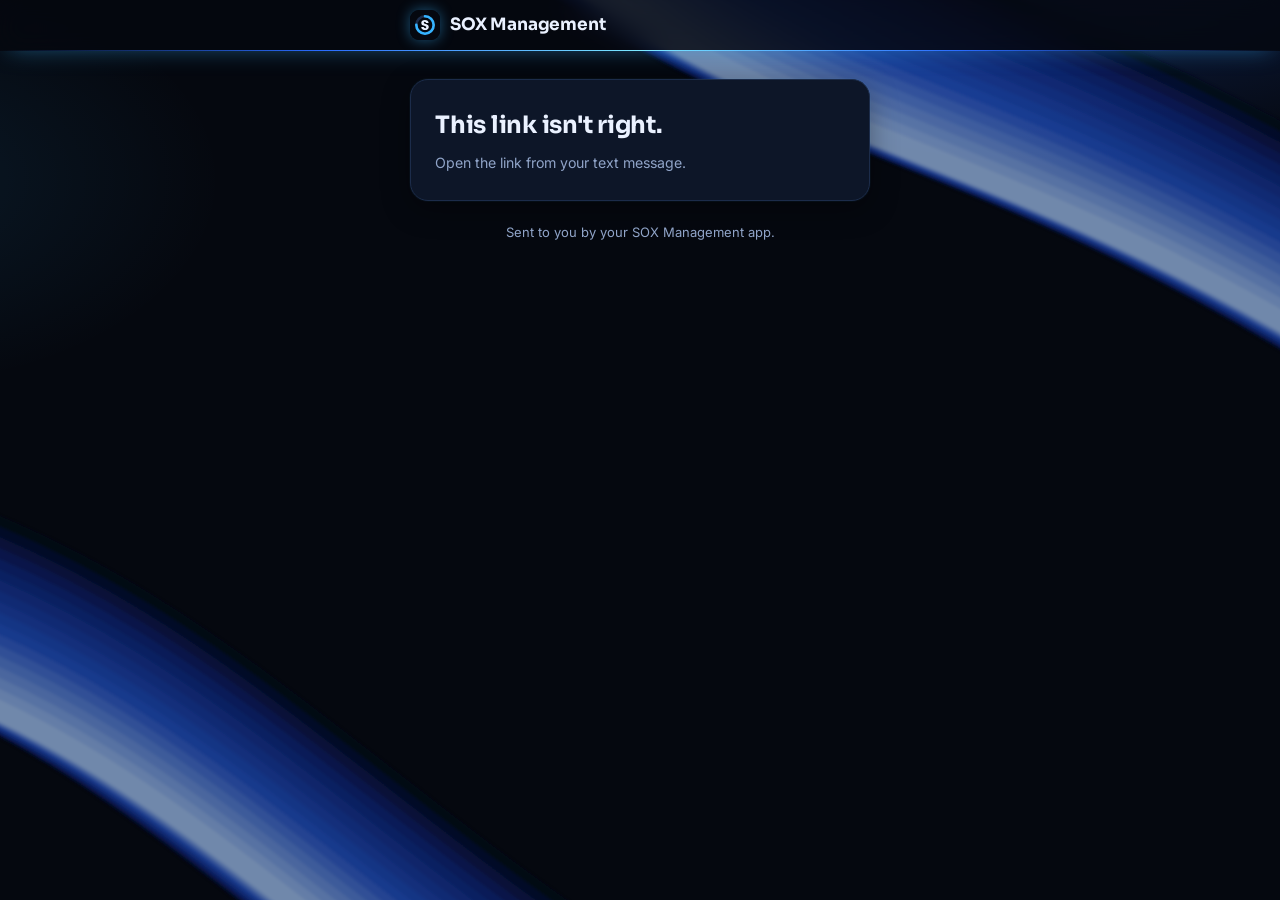
<file: check.html>
<!doctype html>
<html lang="en"><head>
<meta charset="utf-8"><meta name="viewport" content="width=device-width, initial-scale=1, viewport-fit=cover">
<meta name="robots" content="noindex">
<meta name="theme-color" content="#05080F">
<title>Has this customer paid?</title>
<link rel="icon" href="/sox-icon.svg" type="image/svg+xml">
<link rel="stylesheet" href="https://fonts.googleapis.com/css2?family=Sora:wght@600;700&family=Inter:wght@400;500;600;700&family=IBM+Plex+Mono:wght@500;600&display=swap">
<style>
:root{--bg:#05080F;--card:#0D1628;--fg:#EAF1FF;--mut:#90A4C8;--line:#1C2C4A;--blue:#35B4FF;--blue-ink:#02101F;--ok:#3DDC97;--ok-bg:rgba(61,220,151,.13);--warn:#FF6B78;--amber:#FFB454;color-scheme:dark}
*{box-sizing:border-box}
html{background:var(--bg);-webkit-text-size-adjust:100%}
body{margin:0;min-height:100vh;color:var(--fg);font:17px/1.5 Inter,system-ui,-apple-system,"Segoe UI",Roboto,sans-serif;
  background:url(/rb-tr.svg) 100% 0/150% auto no-repeat fixed,url(/rb-bl.svg) 0 100%/150% auto no-repeat fixed,radial-gradient(700px 360px at 85% -80px,rgba(42,107,255,.28),transparent 70%),radial-gradient(500px 300px at -10% 20%,rgba(53,180,255,.10),transparent 70%),var(--bg);
  padding-left:max(16px,env(safe-area-inset-left));padding-right:max(16px,env(safe-area-inset-right));padding-bottom:calc(32px + env(safe-area-inset-bottom))}
.top{position:sticky;top:0;z-index:5;margin:0 calc(-1*max(16px,env(safe-area-inset-left))) 0 calc(-1*max(16px,env(safe-area-inset-right)));padding:calc(10px + env(safe-area-inset-top)) max(16px,env(safe-area-inset-right)) 10px max(16px,env(safe-area-inset-left));
  background:rgba(5,8,15,.82);backdrop-filter:blur(12px);-webkit-backdrop-filter:blur(12px);border-bottom:1px solid transparent;border-image:linear-gradient(90deg,transparent,#2A6BFF,#7BE9FF,#2A6BFF,transparent) 1;box-shadow:0 6px 24px -10px rgba(53,180,255,.5)}
.top .in{max-width:460px;margin:0 auto;display:flex;align-items:center;gap:10px}
.top img{width:30px;height:30px;border-radius:9px;box-shadow:0 0 14px rgba(53,180,255,.45)}
.top b{font-family:Sora,Inter,system-ui,sans-serif;letter-spacing:-.01em}
main{max-width:460px;margin:28px auto 0}
.card{background:var(--card);border:1px solid var(--line);border-radius:18px;padding:24px;box-shadow:0 0 0 1px rgba(53,180,255,.04),0 8px 28px rgba(0,0,0,.35)}
h1{font-family:Sora,Inter,system-ui,sans-serif;font-size:24px;letter-spacing:-.01em;line-height:1.25;margin:6px 0 10px}
small,.mut{color:var(--mut)}
.biz{display:inline-block;font:600 12px/1 "IBM Plex Mono",ui-monospace,monospace;letter-spacing:.06em;text-transform:uppercase;color:#7BE9FF;background:rgba(53,180,255,.1);border:1px solid rgba(53,180,255,.3);padding:6px 10px;border-radius:99px}
.amt{font:600 40px/1.1 "IBM Plex Mono",ui-monospace,Menlo,Consolas,monospace;font-variant-numeric:tabular-nums;margin:10px 0 4px;text-shadow:0 0 22px rgba(53,180,255,.35)}
.meta{color:var(--mut);font-size:15px}
.btns{margin-top:20px}
button{display:block;width:100%;font:inherit;font-weight:700;padding:16px;border-radius:12px;border:2px solid var(--blue);cursor:pointer;margin-top:12px;min-height:52px;transition:box-shadow .2s,opacity .2s}
.yes{background:var(--blue);color:var(--blue-ink);box-shadow:0 0 22px rgba(53,180,255,.22)}
.yes:hover{box-shadow:0 0 28px rgba(53,180,255,.4)}
.no{background:transparent;color:var(--blue)}
button:disabled{opacity:.5;cursor:default}
.msg{margin-top:16px;font-weight:600;display:flex;gap:10px;align-items:flex-start;padding:12px 14px;border-radius:12px}
.msg.ok{color:var(--ok);background:var(--ok-bg)}.msg.err{color:var(--amber);background:rgba(255,180,84,.13)}
.msg svg{flex:none;width:22px;height:22px;margin-top:1px}
.foot{text-align:center;color:var(--mut);font-size:13px;margin:22px 0 0}
</style></head><body>
<div class="top"><div class="in"><img src="/sox-icon.svg" alt=""><b>SOX Management</b></div></div>
<main><div class="card" id="c"><small>Loading…</small></div><p class="foot">Sent to you by your SOX Management app.</p></main>
<script>
var API = "https://rqqnwvletctvjsosfhgw.supabase.co/functions/v1/safety-reply";
// The code is the last part of /c/<code> (short links), or ?t= (older long links)
var pm = location.pathname.match(/\/c\/([0-9a-fA-F]{10})\/?$/);
var t = pm ? pm[1] : new URLSearchParams(location.search).get("t"), c = document.getElementById("c");
function esc(s){return String(s==null?"":s).replace(/[&<>"']/g,function(m){return {"&":"&amp;","<":"&lt;",">":"&gt;",'"':"&quot;","'":"&#39;"}[m]})}
function money(n){return "$"+Number(n||0).toLocaleString("en-AU",{maximumFractionDigits:2})}
var TICK='<svg viewBox="0 0 24 24" fill="none" stroke="currentColor" stroke-width="2.4" stroke-linecap="round" stroke-linejoin="round"><circle cx="12" cy="12" r="10"/><path d="M7.5 12.5l3 3 6-6.5"/></svg>';
var WARN='<svg viewBox="0 0 24 24" fill="none" stroke="currentColor" stroke-width="2.4" stroke-linecap="round" stroke-linejoin="round"><circle cx="12" cy="12" r="10"/><path d="M12 7.5v5.5M12 16.5v.1"/></svg>';
function done(text,cls){c.innerHTML='<h1>Thanks, all done.</h1><div class="msg '+cls+'">'+(cls==="ok"?TICK:WARN)+'<span>'+esc(text)+'</span></div>'}
function send(a){
  var bs=c.querySelectorAll("button");bs.forEach(function(b){b.disabled=true});
  fetch(API,{method:"POST",headers:{"Content-Type":"application/json"},body:JSON.stringify({t:t,a:a})})
   .then(function(r){return r.json()}).then(function(j){
     if(j.error) return done("Something went wrong. Please try the link again.","err");
     var s=j.already||j.status;
     done(s==="paid"?"Marked as paid. We won't chase them.":"Got it. The reminder will go out as planned.","ok");
   }).catch(function(){done("Couldn't connect. Please try again.","err")});
}
if(!t){c.innerHTML='<h1>This link isn\'t right.</h1><small>Open the link from your text message.</small>'}
else fetch(API+"?t="+encodeURIComponent(t)).then(function(r){return r.json()}).then(function(j){
  if(j.error) return c.innerHTML='<h1>Link not found.</h1><small>It may be old. Check your latest text.</small>';
  if(j.status!=="pending") return done(j.status==="paid"?"Already marked as paid.":"Already answered. The reminder is going ahead.","ok");
  c.innerHTML='<span class="biz">'+esc(j.business)+'</span><h1>Has '+esc(j.customer||"this customer")+' paid?</h1>'
   +'<div class="amt">'+money(j.amount)+'</div><div class="meta">Invoice '+esc(j.number||"")+(j.due?' · due '+esc(j.due):'')+'</div>'
   +'<div class="btns"><button class="yes" id="y">Yes, they\'ve paid</button><button class="no" id="n">No, send the reminder</button></div>';
  document.getElementById("y").onclick=function(){send("paid")};document.getElementById("n").onclick=function(){send("go_ahead")};
}).catch(function(){c.innerHTML='<h1>Couldn\'t load.</h1><small>Check your internet and try again.</small>'});
</script></body></html>
</file>
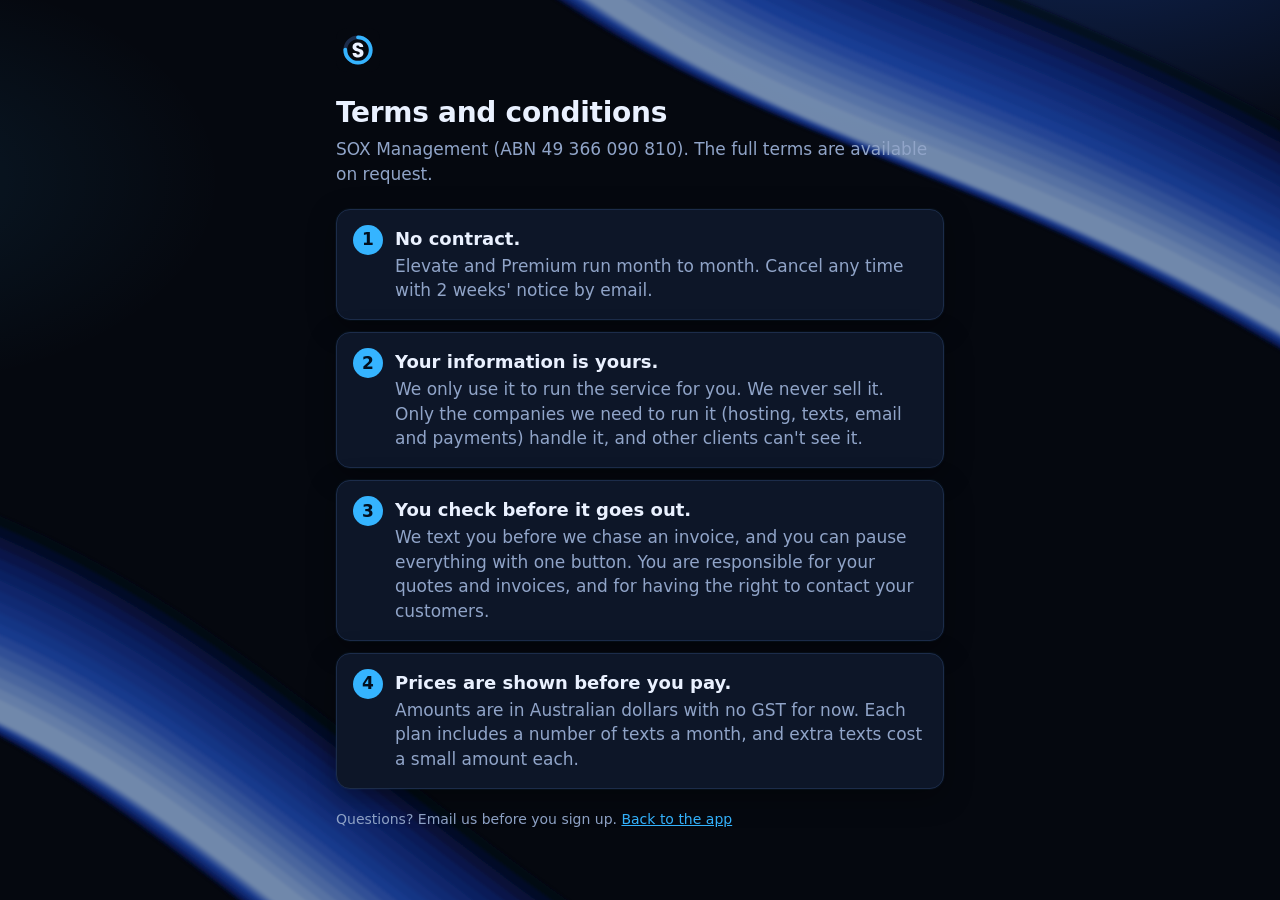
<file: terms.html>
<!doctype html>
<html lang="en-AU"><head><meta charset="utf-8"><meta name="viewport" content="width=device-width,initial-scale=1,viewport-fit=cover">
<title>Terms and Conditions | SOX Management</title><link rel="icon" href="sox-icon.svg"><link rel="stylesheet" href="app.css">
<style>.tp{max-width:640px;margin:0 auto;padding:max(28px,env(safe-area-inset-top)) max(16px,env(safe-area-inset-left)) 48px max(16px,env(safe-area-inset-right))}
.tp img{width:44px;height:44px;border-radius:11px}.tp h1{font-size:28px;margin:14px 0 4px}.tp .lead{color:var(--mut);margin:0 0 22px}
.tp ol{list-style:none;counter-reset:t;padding:0;margin:0;display:grid;gap:12px}
.tp li{counter-increment:t;background:var(--card);border:1px solid var(--line);border-radius:14px;padding:16px 16px 16px 58px;position:relative;box-shadow:var(--shadow)}
.tp li::before{content:counter(t);position:absolute;left:16px;top:15px;width:30px;height:30px;border-radius:50%;background:var(--blue);color:var(--blue-ink);display:grid;place-items:center;font-weight:700}
.tp li b{display:block;font-size:18px;margin-bottom:2px}.tp li span{color:var(--mut)}
.tp .foot{color:var(--mut);font-size:14px;margin-top:20px}.tp a{color:var(--blue)}</style></head>
<body><main class="tp">
<img src="sox-icon.svg" alt="SOX Management">
<h1>Terms and conditions</h1>
<p class="lead">SOX Management (ABN 49 366 090 810). The full terms are available on request.</p>
<ol>
<li><b>No contract.</b><span>Elevate and Premium run month to month. Cancel any time with 2 weeks' notice by email.</span></li>
<li><b>Your information is yours.</b><span>We only use it to run the service for you. We never sell it. Only the companies we need to run it (hosting, texts, email and payments) handle it, and other clients can't see it.</span></li>
<li><b>You check before it goes out.</b><span>We text you before we chase an invoice, and you can pause everything with one button. You are responsible for your quotes and invoices, and for having the right to contact your customers.</span></li>
<li><b>Prices are shown before you pay.</b><span>Amounts are in Australian dollars with no GST for now. Each plan includes a number of texts a month, and extra texts cost a small amount each.</span></li>
</ol>
<p class="foot">Questions? Email us before you sign up. <a href="./">Back to the app</a></p>
</main></body></html>
</file>
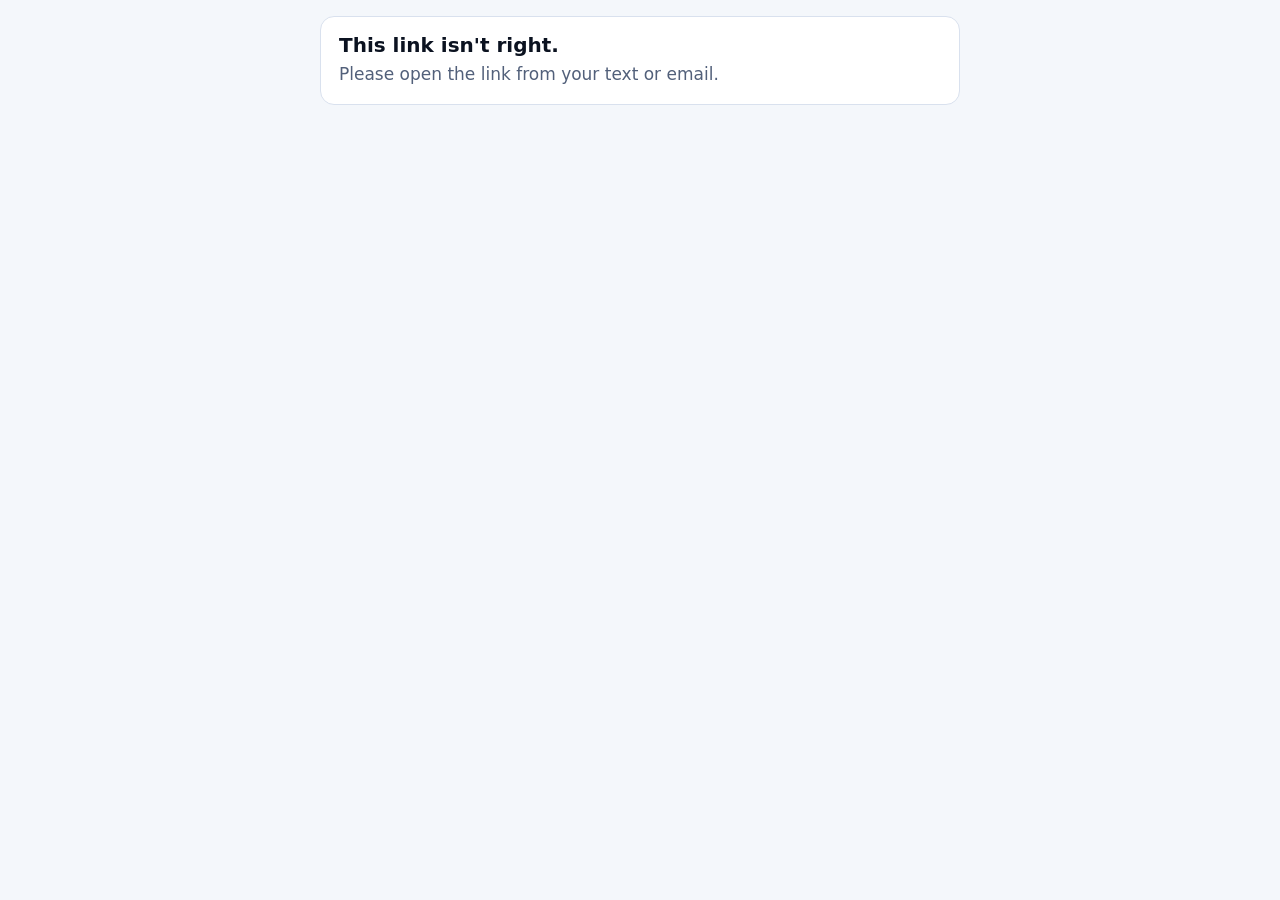
<file: view.html>
<!doctype html>
<html lang="en"><head>
<meta charset="utf-8"><meta name="viewport" content="width=device-width, initial-scale=1">
<meta name="robots" content="noindex">
<title>Your quote or invoice</title>
<style>
:root{--bg:#f4f7fb;--card:#fff;--fg:#0b1220;--mut:#52607a;--blue:#1d5df0;--line:#d9e1ee;--ok:#0f7a4a;--warn:#b45309}
@media (prefers-color-scheme:dark){:root{--bg:#0b1220;--card:#121a2b;--fg:#eef3fb;--mut:#9aa9c4;--blue:#5b8cff;--line:#243049;--ok:#4ade80;--warn:#fbbf24}}
*{box-sizing:border-box}
body{margin:0;background:var(--bg);color:var(--fg);font:17px/1.5 system-ui,-apple-system,Segoe UI,Roboto,sans-serif;padding:16px}
main{max-width:640px;margin:0 auto}
.note{background:var(--card);border:1px solid var(--line);border-radius:14px;padding:16px 18px;margin:0 0 12px}
.note h1{font-size:20px;margin:0 0 4px;line-height:1.25}.note p{margin:0;color:var(--mut)}
.note.okc{border-color:var(--ok)}.note.okc h1{color:var(--ok)}.note.warn{border-color:var(--warn)}.note.warn h1{color:var(--warn)}
.paper{position:relative;background:#fff;color:#111;border-radius:10px;padding:20px 18px;border:1px solid #d5dbe6;font-size:15px;overflow:hidden}
.paper .ph{display:flex;justify-content:space-between;gap:14px;flex-wrap:wrap}.paper .pb{font-weight:800;font-size:18px}.paper .pm{color:#555;font-size:13px}.paper .pt{font-weight:800;font-size:20px;letter-spacing:.06em;text-align:right}
.paper .pgrid{display:grid;grid-template-columns:1fr 1fr;gap:14px;margin:18px 0}.paper .pl{font-size:11px;letter-spacing:.14em;color:#777;font-weight:700}
.paper .ptab{width:100%;border-collapse:collapse}.paper .ptab th{text-align:left;font-size:11px;letter-spacing:.12em;color:#777;border-bottom:2px solid #111;padding:6px 0}.paper .ptab td{padding:10px 0;border-bottom:1px solid #e2e6ee;overflow-wrap:anywhere}.paper .r{text-align:right!important;white-space:nowrap;padding-left:10px}
.paper .ptot{margin-top:12px;margin-left:auto;max-width:260px}.paper .ptot div{display:flex;justify-content:space-between;gap:12px;padding:3px 0}.paper .tt{font-weight:800;font-size:18px;border-top:2px solid #111;margin-top:4px;padding-top:6px!important}
.paper .ppay{margin-top:18px;padding-top:12px;border-top:1px dashed #bbb;font-size:14px}
.paper .pjob{margin:4px 0 14px}
.plogo{max-height:56px;max-width:180px;width:auto;display:block;margin-bottom:8px;object-fit:contain}
.stamp{position:absolute;right:14px;top:60px;transform:rotate(-12deg);border:3px solid #0f7a4a;color:#0f7a4a;font-weight:800;letter-spacing:.2em;padding:2px 10px;border-radius:6px;opacity:.55;font-size:18px}
.act{margin-top:14px}
button{display:block;width:100%;font:inherit;font-weight:700;padding:16px;border-radius:12px;border:2px solid var(--blue);background:var(--blue);color:#fff;cursor:pointer}
button:disabled{opacity:.5}
.small{color:var(--mut);font-size:14px;margin-top:10px}
.foot{color:var(--mut);font-size:13px;text-align:center;margin:18px 0 6px}
button.ghost{background:transparent;color:var(--blue);margin-top:10px}
@media print{body{background:#fff;padding:0}.note,.act,.foot{display:none!important}.paper{border:0;border-radius:0;padding:0}.stamp{opacity:1}}
</style></head><body><main id="m"><div class="note"><p>Loading…</p></div></main>
<script>
var API = "https://rqqnwvletctvjsosfhgw.supabase.co/functions/v1/customer-view";
var pm = location.pathname.match(/\/(q|i)\/([0-9a-fA-F]{10})\/?$/);
var K = pm && pm[1], C = pm && pm[2], m = document.getElementById("m");
function esc(s){return String(s==null?"":s).replace(/[&<>"']/g,function(x){return {"&":"&amp;","<":"&lt;",">":"&gt;",'"':"&quot;","'":"&#39;"}[x]})}
function money(n){return Number(n||0).toLocaleString("en-AU",{style:"currency",currency:"AUD",minimumFractionDigits:0,maximumFractionDigits:2})}
function fmt(iso){if(!iso)return "";return new Date(String(iso).slice(0,10)+"T00:00:00Z").toLocaleDateString("en-AU",{day:"numeric",month:"short",year:"numeric",timeZone:"UTC"})}
function note(h,p,cls){return '<div class="note '+(cls||"")+'"><h1>'+esc(h)+'</h1>'+(p?'<p>'+esc(p)+'</p>':"")+'</div>'}
function total(items){return items.reduce(function(s,l){return s+Number(l.q)*Number(l.p)},0)}
function itemsHtml(items,gst){
  var rows=items.map(function(l){return '<tr><td>'+esc(l.d)+(Number(l.q)!==1?'<div class="pm">'+esc(l.q)+' × '+money(l.p)+'</div>':"")+'</td><td class="r">'+money(Number(l.q)*Number(l.p))+'</td></tr>'}).join("");
  var amt=total(items);
  return '<table class="ptab"><thead><tr><th>Description</th><th class="r">Amount</th></tr></thead><tbody>'+rows+'</tbody></table><div class="ptot">'+
    (gst?'<div><span>GST (included)</span><span>'+money(Math.round(amt/11*100)/100)+'</span></div>':"")+
    '<div class="tt"><span>Total'+(gst?" (incl. GST)":"")+'</span><span>'+money(amt)+'</span></div></div>';
}
function head(b,title,number){
  return '<div class="ph"><div>'+(b.logo?'<img class="plogo" src="'+esc(b.logo)+'" alt="'+esc(b.name)+' logo">':"")+'<div class="pb">'+esc(b.name)+'</div>'+(b.abn?'<div class="pm">ABN '+esc(b.abn)+'</div>':"")+(b.phone?'<div class="pm">'+esc(b.phone)+'</div>':"")+(b.email?'<div class="pm">'+esc(b.email)+'</div>':"")+'</div><div class="pt">'+title+'<div class="pm">No. '+esc(number||"")+'</div></div></div>';
}
function showQuote(j){
  var b=j.business;document.title="Quote from "+b.name;
  var h="";
  if(j.status==="approved") h+=note("You've said yes. Thank you.",b.name+" knows and will be in touch.","okc");
  else if(j.status==="lost") h+=note("This quote is no longer open.","Please contact "+b.name+(b.phone?" on "+b.phone:"")+" if you have a question.","warn");
  else if(j.expired) h+=note("This quote has expired.","Please contact "+b.name+(b.phone?" on "+b.phone:"")+" and we'll update it.","warn");
  h+='<div class="paper">'+head(b,"QUOTE",j.number)+
    '<div class="pgrid"><div><div class="pl">PREPARED FOR</div><div>'+esc(j.customer)+'</div>'+(j.address?'<div class="pm">'+esc(j.address)+'</div>':"")+'</div><div><div class="pl">DATE</div><div>'+esc(fmt(j.date))+'</div><div class="pl" style="margin-top:8px">GOOD UNTIL</div><div>'+esc(fmt(j.until))+'</div></div></div>'+
    '<div class="pjob"><b>'+esc(j.job||"")+'</b>'+(j.site?'<div class="pm">'+esc(j.site)+'</div>':"")+(j.scope?'<div style="white-space:pre-line;margin-top:6px">'+esc(j.scope)+'</div>':"")+'</div>'+
    itemsHtml(j.items,b.gst)+(j.notes?'<div class="ppay"><div style="white-space:pre-line">'+esc(j.notes)+'</div></div>':"")+
    (b.terms?'<div class="pm" style="margin-top:12px;white-space:pre-line">'+esc(b.terms)+'</div>':"")+'</div>';
  if(j.canApprove) h+='<div class="act"><button id="go">Yes, go ahead</button><div class="small">Pressing this tells '+esc(b.name)+' you accept this quote. Questions first? '+(b.phone?'Call '+esc(b.phone)+'.':"Contact "+esc(b.name)+".")+'</div></div>';
  h+='<div class="act"><button class="ghost" id="pdf">Save as PDF</button></div>';
  m.innerHTML=h;
  document.getElementById("pdf").onclick=function(){window.print()};
  var go=document.getElementById("go");
  if(go) go.onclick=function(){
    go.disabled=true;go.textContent="Sending…";
    fetch(API,{method:"POST",headers:{"Content-Type":"application/json"},body:JSON.stringify({k:"q",c:C,a:"approve"})})
     .then(function(r){return r.json()}).then(function(x){
       if(x.ok){ load(); }
       else { go.disabled=false;go.textContent="Yes, go ahead";alert_("Sorry, that didn't go through. Please try again, or call "+(b.phone||b.name)+"."); }
     }).catch(function(){go.disabled=false;go.textContent="Yes, go ahead";alert_("Couldn't connect. Please try again.")});
  };
}
function alert_(t){var d=document.createElement("div");d.className="note warn";d.innerHTML="<p>"+esc(t)+"</p>";m.insertBefore(d,m.firstChild)}
function showInvoice(j){
  var b=j.business,paid=j.status==="paid";document.title="Invoice from "+b.name;
  m.innerHTML=(paid?note("This invoice has been paid. Thank you.","","okc"):j.paid_claimed?note("Thanks. We've let "+b.name+" know you've paid.","They'll confirm once they see the payment.","okc"):"")+
   '<div class="paper">'+(paid?'<div class="stamp">PAID</div>':"")+head(b,b.gst?"TAX INVOICE":"INVOICE",j.number)+
   '<div class="pgrid"><div><div class="pl">BILL TO</div><div>'+esc(j.customer)+'</div>'+(j.address?'<div class="pm">'+esc(j.address)+'</div>':"")+'</div><div><div class="pl">ISSUED</div><div>'+esc(fmt(j.issued))+'</div><div class="pl" style="margin-top:8px">DUE</div><div>'+esc(fmt(j.due))+'</div></div></div>'+
   itemsHtml(j.items,b.gst)+(j.notes?'<div class="ppay"><div style="white-space:pre-line">'+esc(j.notes)+'</div></div>':"")+
   (b.pay&&!paid?'<div class="ppay"><div class="pl">HOW TO PAY</div><div style="white-space:pre-line">'+esc(b.pay)+'</div></div>':"")+
   (b.terms?'<div class="pm" style="margin-top:12px;white-space:pre-line">'+esc(b.terms)+'</div>':"")+'</div>'+
   (!paid&&!j.paid_claimed?'<div class="act"><button id="paid">I\'ve paid</button><div class="small">Pressing this lets '+esc(b.name)+' know, so they can check their account. Nothing is charged.</div></div>':"")+
   '<div class="act"><button class="ghost" id="pdf">Save as PDF</button></div>';
  document.getElementById("pdf").onclick=function(){window.print()};
  var pb=document.getElementById("paid");
  if(pb) pb.onclick=function(){
    pb.disabled=true;pb.textContent="Sending…";
    fetch(API,{method:"POST",headers:{"Content-Type":"application/json"},body:JSON.stringify({k:"i",c:C,a:"paid"})})
     .then(function(r){return r.json()}).then(function(x){
       if(x.ok){ load(); }
       else { pb.disabled=false;pb.textContent="I've paid";alert_("Sorry, that didn't go through. Please try again, or call "+(b.phone||b.name)+"."); }
     }).catch(function(){pb.disabled=false;pb.textContent="I've paid";alert_("Couldn't connect. Please try again.")});
  };
}
function load(){
  if(!K){m.innerHTML=note("This link isn't right.","Please open the link from your text or email.");return}
  fetch(API+"?k="+K+"&c="+encodeURIComponent(C)).then(function(r){return r.json()}).then(function(j){
    if(j.error){m.innerHTML=note("We couldn't find that.","The link may be old or mistyped. Please check your latest message.");return}
    if(j.kind==="q") showQuote(j); else showInvoice(j);
  }).catch(function(){m.innerHTML=note("Couldn't load.","Check your internet and try again.")});
}
load();
</script></body></html>
</file>
<file: app.css>
:root{--bg:#f3f6fb;--card:#fff;--fg:#0b1220;--mut:#55627c;--line:#dbe3f0;--blue:#1d5df0;--blue-ink:#fff;--soft:#e8efff;--ok:#0f7a4a;--ok-bg:#dcf5e8;--warn:#b42318;--warn-bg:#fde8e6;--amber:#9a5b00;--amber-bg:#fff1d6;--shadow:0 1px 2px rgba(11,18,32,.06),0 6px 20px rgba(11,18,32,.06)}
@media (prefers-color-scheme:dark){:root{--bg:#0b1220;--card:#121b2e;--fg:#eef3fb;--mut:#9fb0cc;--line:#25324d;--blue:#5b8cff;--blue-ink:#07112a;--soft:#18284a;--ok:#4ade80;--ok-bg:#12301f;--warn:#ff8a80;--warn-bg:#3a1714;--amber:#fbbf24;--amber-bg:#3a2a08;--shadow:none}}
*{box-sizing:border-box}html{-webkit-text-size-adjust:100%}
body{margin:0;background:var(--bg);color:var(--fg);font:17px/1.45 system-ui,-apple-system,"Segoe UI",Roboto,sans-serif}
button,input,select,textarea{font:inherit;color:inherit}
.wrap{max-width:640px;margin:0 auto;padding:0 max(16px,env(safe-area-inset-left)) 0 max(16px,env(safe-area-inset-right))}
/* login */
.login{min-height:100vh;display:grid;place-items:center;padding:24px max(16px,env(safe-area-inset-left))}
.login .box{width:100%;max-width:400px;background:var(--card);border:1px solid var(--line);border-radius:18px;padding:28px;box-shadow:var(--shadow)}
.login img{width:44px;height:44px;border-radius:11px}.login h1{font-size:24px;margin:14px 0 4px}.login p{color:var(--mut);margin:0 0 18px}
/* top */
.top{position:sticky;top:0;z-index:5;background:var(--bg);padding-top:env(safe-area-inset-top);border-bottom:1px solid var(--line)}
.top .wrap{display:flex;align-items:center;gap:10px;padding-top:10px;padding-bottom:10px}
.top img{width:30px;height:30px;border-radius:8px}.top .name{font-weight:700;flex:1;min-width:0;overflow:hidden;text-overflow:ellipsis;white-space:nowrap}
.banner{padding:10px 14px;border-radius:12px;margin:12px 0 0;font-size:15px}
.banner.test{background:var(--amber-bg);color:var(--amber)}.banner.pause{background:var(--warn-bg);color:var(--warn);display:flex;gap:10px;align-items:center;justify-content:space-between}
main.wrap{padding-top:6px;padding-bottom:calc(110px + env(safe-area-inset-bottom))}
h2{font-size:22px;margin:22px 0 10px}h3{font-size:17px;margin:20px 0 8px}
.sub{color:var(--mut);font-size:15px}
/* tabs */
nav.tabs{position:fixed;left:0;right:0;bottom:0;background:var(--card);border-top:1px solid var(--line);padding-bottom:env(safe-area-inset-bottom);z-index:6}
nav.tabs .in{max-width:640px;margin:0 auto;display:grid;grid-template-columns:repeat(var(--n,5),1fr)}
nav.tabs button{background:none;border:0;padding:10px 2px 9px;font-size:13px;color:var(--mut);cursor:pointer;display:flex;flex-direction:column;align-items:center;gap:3px;min-height:56px}
nav.tabs button svg{width:22px;height:22px}nav.tabs button[aria-current=page]{color:var(--blue);font-weight:700}
/* cards */
.tiles{display:grid;grid-template-columns:1fr 1fr;gap:10px;margin-top:14px}.tiles .wide{grid-column:1/-1}
.tile{background:var(--card);border:1px solid var(--line);border-radius:14px;padding:14px;box-shadow:var(--shadow)}
.tile .k{font-size:14px;color:var(--mut)}.tile .v{font-size:26px;font-weight:700;margin-top:2px}.tile .s{font-size:14px;color:var(--mut)}
.tile.bad .v{color:var(--warn)}
.row{background:var(--card);border:1px solid var(--line);border-radius:14px;padding:13px 14px;margin-bottom:10px;box-shadow:var(--shadow)}
.row .top-line{display:flex;gap:10px;align-items:flex-start;justify-content:space-between}
.row .t{font-weight:650;min-width:0;overflow-wrap:anywhere}.row .m{color:var(--mut);font-size:15px;overflow-wrap:anywhere}.row .amt{font-weight:700;white-space:nowrap}
.acts{display:flex;flex-wrap:wrap;gap:8px;margin-top:10px}
.tag{display:inline-block;font-size:13px;font-weight:650;padding:2px 9px;border-radius:99px;background:var(--soft);color:var(--blue);margin-top:4px}
.tag.ok{background:var(--ok-bg);color:var(--ok)}.tag.bad{background:var(--warn-bg);color:var(--warn)}.tag.amber{background:var(--amber-bg);color:var(--amber)}.tag.grey{background:var(--line);color:var(--mut)}
/* buttons */
.btn{border:2px solid var(--blue);background:transparent;color:var(--blue);border-radius:11px;padding:9px 14px;font-weight:650;cursor:pointer;min-height:44px}
.btn.pri{background:var(--blue);color:var(--blue-ink)}.btn.danger{border-color:var(--warn);color:var(--warn)}.btn.small{padding:6px 12px;min-height:38px;font-size:15px}
.btn.block{display:block;width:100%}.btn:disabled{opacity:.5}.btn.ghost{border-color:var(--line);color:var(--mut)}
.chips{display:flex;gap:8px;overflow-x:auto;padding:2px 0 8px}.chips button{white-space:nowrap;border:1px solid var(--line);background:var(--card);border-radius:99px;padding:7px 14px;cursor:pointer;color:var(--fg)}
.chips button[aria-pressed=true]{background:var(--blue);color:var(--blue-ink);border-color:var(--blue)}
.head-row{display:flex;align-items:center;justify-content:space-between;gap:10px;margin-top:18px}.head-row h2{margin:0}
.empty{text-align:center;color:var(--mut);padding:30px 10px;border:2px dashed var(--line);border-radius:14px}
/* forms / sheet */
label{display:block;font-weight:600;margin:14px 0 0;font-size:16px}
input[type=text],input[type=email],input[type=tel],input[type=number],input[type=date],input[type=password],select,textarea{display:block;width:100%;margin-top:6px;padding:12px;border:1.5px solid var(--line);border-radius:11px;background:var(--bg);font-size:17px}
input:focus,select:focus,textarea:focus,.btn:focus-visible,button:focus-visible{outline:3px solid var(--blue);outline-offset:1px}
.check{display:flex;gap:10px;align-items:flex-start;font-weight:500;margin-top:16px}.check input{width:22px;height:22px;margin-top:2px;flex:none}
.hint{color:var(--mut);font-size:14px;margin:6px 0 0}.err{color:var(--warn);font-weight:600;margin-top:12px}
#sheet-wrap{position:fixed;inset:0;z-index:20}.scrim{position:absolute;inset:0;background:rgba(5,10,20,.55)}
.sheet{position:absolute;left:0;right:0;bottom:0;max-height:92vh;overflow:auto;background:var(--card);border-radius:20px 20px 0 0;padding:20px max(18px,env(safe-area-inset-left)) calc(24px + env(safe-area-inset-bottom));max-width:640px;margin:0 auto}
.sheet h2{margin:0 0 4px}.sheet .btns{display:flex;gap:10px;flex-wrap:wrap;margin-top:20px}.sheet .btns .btn{flex:1 1 140px}
textarea.copy{min-height:150px}
#toast{position:fixed;left:50%;top:calc(12px + env(safe-area-inset-top));transform:translate(-50%,-20px);background:var(--fg);color:var(--bg);padding:11px 18px;border-radius:12px;opacity:0;pointer-events:none;transition:.25s;z-index:30;max-width:90vw;font-weight:600}
#toast.on{opacity:1;transform:translate(-50%,0)}
.hidden{display:none!important}.sw{display:flex;align-items:center;justify-content:space-between;gap:12px}
.fatal{padding:30px 20px;max-width:480px;margin:10vh auto;text-align:center}
@media (prefers-reduced-motion:reduce){#toast{transition:none}}

/* dashboard (Premium) */
.dash{margin-top:14px;background:radial-gradient(120% 80% at 50% 0%,#0a1a3c 0%,#050a16 60%);color:#e8f1ff;border:1px solid #17305e;border-radius:20px;padding:16px 16px 14px;box-shadow:0 0 0 1px #0b1a38 inset,0 10px 40px rgba(29,93,240,.2)}
.dh{display:flex;align-items:center;justify-content:space-between;gap:10px}.eyebrow{font:600 12px/1 ui-monospace,Menlo,Consolas,monospace;letter-spacing:.28em;color:#4da3ff}
.pill{font-size:12px;border:1px solid #1d3a6e;border-radius:99px;padding:5px 11px;color:#9fc2f5}
.gwrap{position:relative;max-width:420px;margin:10px auto 0}.gwrap svg{display:block;width:100%;height:auto;overflow:visible}
.gtrack{fill:none;stroke:#0f2147;stroke-width:16;stroke-linecap:butt}.gval{fill:none;stroke:url(#gg);stroke-width:16;filter:drop-shadow(0 0 8px rgba(63,208,255,.7))}
.gtk{stroke:#35538a;stroke-width:1}.gtk.big{stroke:#7fa3da;stroke-width:1.6}
.read{position:absolute;left:0;right:0;bottom:2px;text-align:center}
.big{font:700 clamp(30px,10vw,42px)/1 ui-monospace,Menlo,Consolas,monospace;color:#fff;text-shadow:0 0 16px rgba(63,208,255,.55);font-variant-numeric:tabular-nums}
.cap{font:600 10.5px ui-monospace,Menlo,Consolas,monospace;letter-spacing:.14em;color:#4da3ff;margin-top:8px}
.drows{margin-top:20px;display:flex;flex-direction:column;gap:2px}
.drow{display:flex;align-items:center;gap:14px;padding:10px 2px;border-top:1px solid #0f2147}.drow:first-child{border-top:0}
.ring{width:38px;height:38px;flex:none}.rt{fill:none;stroke:#10244a;stroke-width:4}.rv{fill:none;stroke:#3fd0ff;stroke-width:4;stroke-linecap:round;filter:drop-shadow(0 0 3px rgba(63,208,255,.7))}.ring.hot .rv{stroke:#ff6a5c;filter:drop-shadow(0 0 3px rgba(255,106,92,.7))}
.dl{flex:1;min-width:0}.dk{font:600 10.5px ui-monospace,Menlo,Consolas,monospace;letter-spacing:.16em;color:#8aa9de}.dp{font:600 13px ui-monospace,Menlo,Consolas,monospace;color:#3fd0ff;margin-top:2px}.dp.hot{color:#ff8a80}
.dv{font:700 22px ui-monospace,Menlo,Consolas,monospace;color:#fff;font-variant-numeric:tabular-nums}
.ticker{display:flex;align-items:center;gap:10px;margin-top:12px;border:1px solid #1d4a8a;border-radius:12px;padding:9px 12px;background:#06142e;box-shadow:0 0 14px rgba(43,179,255,.15)}
.live{font:700 11px ui-monospace,Menlo,Consolas,monospace;color:#3fd0ff;white-space:nowrap}.tk-win{overflow:hidden;flex:1;min-width:0}
.tk-run{display:inline-block;white-space:nowrap;font:600 12px ui-monospace,Menlo,Consolas,monospace;color:#cfe3ff;animation:tkrun 30s linear infinite}
@keyframes tkrun{from{transform:translateX(0)}to{transform:translateX(-100%)}}
.dnote{color:#6d86b4;font-size:13px;margin:12px 2px 0}
@media (prefers-reduced-motion:reduce){.tk-run{animation:none;white-space:normal}}
/* laptop and bigger screens */
@media (min-width:900px){
  .wrap{max-width:980px}nav.tabs .in{max-width:620px}
  .tiles{grid-template-columns:repeat(3,1fr)}.tiles .wide{grid-column:auto}
  .dash{padding:22px 26px 18px;display:grid;grid-template-columns:1.1fr 1fr;column-gap:36px;align-items:center}
  .dash .dh,.dash .ticker,.dash .dnote{grid-column:1/-1}
  .gwrap{max-width:none;width:100%;margin:6px 0 0}.drows{margin-top:0}
  .big{font-size:48px}.dv{font-size:26px}
}
/* extra glow on the lines */
.gtk{stroke:#4a74c0;filter:drop-shadow(0 0 2px rgba(63,208,255,.8))}.gtk.big{stroke:#a9d4ff;filter:drop-shadow(0 0 4px rgba(63,208,255,.95))}
.drow{border-top:1px solid #1b4a8f;box-shadow:0 -1px 8px -4px rgba(63,208,255,.55)}.drow:first-child{box-shadow:none}
.dash{border-color:#1f4f9a;box-shadow:0 0 0 1px #0f2a58 inset,0 0 26px rgba(63,208,255,.18),0 10px 40px rgba(29,93,240,.25)}
.pill{border-color:#2a5cb0;box-shadow:0 0 10px rgba(63,208,255,.25)}
.ticker{border-color:#2a6ad0;box-shadow:0 0 18px rgba(63,208,255,.3),0 0 6px rgba(63,208,255,.25) inset}
.rt{stroke:#16346b}.gtrack{stroke:#12295a;filter:drop-shadow(0 0 4px rgba(29,93,240,.4))}
@media (prefers-reduced-motion:no-preference){.gtk.big,.live{animation:glowpulse 3.2s ease-in-out infinite}}
@keyframes glowpulse{50%{filter:drop-shadow(0 0 7px rgba(63,208,255,1))}}
/* stronger glow on the little wheels (rings) */
.ring{overflow:visible}
.rv{stroke-width:4.5;filter:drop-shadow(0 0 3px #3fd0ff) drop-shadow(0 0 9px rgba(63,208,255,.85))}
.ring.hot .rv{filter:drop-shadow(0 0 3px #ff6a5c) drop-shadow(0 0 9px rgba(255,106,92,.85))}
.rt{stroke:#1a3d7a;filter:drop-shadow(0 0 4px rgba(63,208,255,.25))}
@media (prefers-reduced-motion:no-preference){.rv{animation:ringpulse 3s ease-in-out infinite}}
@keyframes ringpulse{50%{filter:drop-shadow(0 0 4px #3fd0ff) drop-shadow(0 0 14px rgba(63,208,255,1))}}
/* invoice paper */
.paper{position:relative;background:#fff;color:#111;border-radius:10px;padding:20px 18px;margin:10px 0 0;border:1px solid #d5dbe6;font-size:15px;overflow:hidden}
.paper .ph{display:flex;justify-content:space-between;gap:14px;flex-wrap:wrap}.paper .pb{font-weight:800;font-size:18px}.paper .pm{color:#555;font-size:13px}.paper .pt{font-weight:800;font-size:20px;letter-spacing:.06em;text-align:right}
.paper .pgrid{display:grid;grid-template-columns:1fr 1fr;gap:14px;margin:18px 0}.paper .pl{font-size:11px;letter-spacing:.14em;color:#777;font-weight:700}
.paper .ptab{width:100%;border-collapse:collapse}.paper .ptab th{text-align:left;font-size:11px;letter-spacing:.12em;color:#777;border-bottom:2px solid #111;padding:6px 0}.paper .ptab td{padding:10px 0;border-bottom:1px solid #e2e6ee;overflow-wrap:anywhere}.paper .r{text-align:right!important;white-space:nowrap;padding-left:10px}
.paper .ptot{margin-top:12px;margin-left:auto;max-width:260px}.paper .ptot div{display:flex;justify-content:space-between;gap:12px;padding:3px 0}.paper .tt{font-weight:800;font-size:18px;border-top:2px solid #111;margin-top:4px;padding-top:6px!important}
.paper .ppay{margin-top:18px;padding-top:12px;border-top:1px dashed #bbb;font-size:14px}.warnline{color:#b42318!important;font-weight:600}
.stamp{position:absolute;right:14px;top:60px;transform:rotate(-12deg);border:3px solid #c27a00;color:#c27a00;font-weight:800;letter-spacing:.2em;padding:2px 10px;border-radius:6px;opacity:.55;font-size:18px}.stamp.ok{border-color:#0f7a4a;color:#0f7a4a}
@media print{body *{visibility:hidden}#paper,#paper *{visibility:visible}#paper{position:absolute;left:0;top:0;width:100%;border:0}.noprint{display:none}.stamp{display:none}}

/* lines, logo, onboarding */
.line{display:grid;grid-template-columns:1fr 1fr auto;gap:8px;align-items:end;padding:10px;border:1px solid var(--line);border-radius:12px;margin-bottom:8px;background:var(--bg)}
.line>input[type=text]{grid-column:1/-1;margin-top:0}.line .mini{margin:0;font-size:13px;font-weight:600;color:var(--mut)}.line .mini input{font-size:16px;padding:9px}.line .x{min-width:44px}
.hlogo{height:32px;width:auto;max-width:150px;border-radius:6px;object-fit:contain}
.plogo{max-height:56px;max-width:180px;width:auto;display:block;margin-bottom:8px;object-fit:contain}
.logobox{border:1.5px dashed var(--line);border-radius:14px;padding:14px;margin:6px 0 4px}#logoPrev{min-height:56px;display:flex;align-items:center}
.incl{margin-top:14px;padding:12px 14px;border:1px solid var(--line);border-radius:12px}.incl ul{list-style:none;margin:8px 0;padding:0;display:grid;gap:3px;font-size:15px}.incl .ok{color:var(--ok)}.incl .no{color:var(--warn);font-weight:600}.incl .pl{font-size:11px;letter-spacing:.14em;color:var(--mut);font-weight:700}
.paper .pjob{margin:4px 0 14px}
@media (min-width:600px){.line{grid-template-columns:2fr 90px 130px auto}.line>input[type=text]{grid-column:auto}}
.login{grid-template-columns:minmax(0,1fr)}.login .box{min-width:0}input[type=file]{max-width:100%;font-size:15px}.logobox label{overflow-wrap:anywhere}
.ok-note{margin-top:12px;padding:10px 12px;border-radius:10px;background:var(--ok-bg);color:var(--ok);font-weight:600;font-size:15px}

/* ===== Futuristic look: matches the website and Command dashboard (always dark) ===== */
:root,:root:root{--bg:#05080F;--card:#0D1628;--fg:#EAF1FF;--mut:#90A4C8;--line:#1C2C4A;--blue:#35B4FF;--blue-ink:#02101F;--soft:rgba(53,180,255,.14);--ok:#3DDC97;--ok-bg:rgba(61,220,151,.13);--warn:#FF6B78;--warn-bg:rgba(255,107,120,.13);--amber:#FFB454;--amber-bg:rgba(255,180,84,.13);--shadow:0 0 0 1px rgba(53,180,255,.04),0 8px 28px rgba(0,0,0,.35);--glow:0 0 22px rgba(53,180,255,.22);color-scheme:dark}
html{background:var(--bg)}
body{font-family:Inter,system-ui,-apple-system,"Segoe UI",Roboto,sans-serif;background:radial-gradient(700px 360px at 85% -80px,rgba(42,107,255,.28),transparent 70%),radial-gradient(500px 300px at -10% 20%,rgba(53,180,255,.10),transparent 70%),var(--bg);background-attachment:fixed}
h1,h2,h3,.top .name{font-family:Sora,Inter,system-ui,sans-serif;letter-spacing:-.01em}
h2{font-size:24px}
.tile .v,.row .amt{font-family:"IBM Plex Mono",ui-monospace,Menlo,Consolas,monospace;font-variant-numeric:tabular-nums}
.tile .k,.sub,.hint{letter-spacing:.01em}
/* header + tabs: glass with a glowing hairline */
.top{background:rgba(5,8,15,.82);backdrop-filter:blur(12px);-webkit-backdrop-filter:blur(12px);border-bottom:1px solid transparent;border-image:linear-gradient(90deg,transparent,#2A6BFF,#7BE9FF,#2A6BFF,transparent) 1;box-shadow:0 6px 24px -10px rgba(53,180,255,.5)}
.top img{border-radius:9px;box-shadow:0 0 14px rgba(53,180,255,.45)}
nav.tabs{background:rgba(9,15,30,.9);backdrop-filter:blur(14px);-webkit-backdrop-filter:blur(14px);border-top:1px solid #1d3a6e;box-shadow:0 -8px 28px -10px rgba(53,180,255,.45)}
nav.tabs button{transition:color .2s}
nav.tabs button[aria-current=page]{color:#7BE9FF}
nav.tabs button[aria-current=page] svg{filter:drop-shadow(0 0 6px rgba(123,233,255,.9))}
nav.tabs button[aria-current=page]::after{content:"";width:22px;height:3px;border-radius:3px;background:linear-gradient(90deg,#2A6BFF,#7BE9FF);box-shadow:0 0 10px #35B4FF;margin-top:1px}
/* cards: faint gradient, glowing edge */
.tile,.row{background:linear-gradient(180deg,#121E36,#0D1628);border:1px solid #1d3a6e;box-shadow:var(--shadow)}
.tile{position:relative}.tile::before{content:"";position:absolute;left:14px;right:14px;top:-1px;height:1px;background:linear-gradient(90deg,transparent,#7BE9FF,transparent);opacity:.7}
.tile .v{font-size:27px;color:#fff;text-shadow:0 0 14px rgba(123,233,255,.35)}
.tile.bad .v{color:#ff8a93;text-shadow:0 0 14px rgba(255,107,120,.45)}
.row{transition:border-color .2s,box-shadow .2s}.row:hover{border-color:#2a6ad0;box-shadow:var(--glow)}
.row .amt{color:#cfe9ff}
/* buttons */
.btn{border:1.5px solid #2a6ad0;color:#9fd6ff;background:rgba(53,180,255,.06);border-radius:12px;transition:box-shadow .2s,transform .1s}
.btn:hover{box-shadow:var(--glow)}.btn:active{transform:scale(.98)}
.btn.pri{background:linear-gradient(135deg,#2A6BFF,#35B4FF);border-color:transparent;color:#02101F;box-shadow:0 0 20px rgba(53,180,255,.4)}
.btn.danger{border-color:#7a2b35;color:#ff8a93;background:rgba(255,107,120,.06)}
.btn.ghost{border-color:#243a63;color:var(--mut);background:transparent}
/* chips + tags */
.chips button{background:rgba(13,22,40,.8);border:1px solid #1d3a6e;color:var(--mut)}
.chips button[aria-pressed=true]{background:linear-gradient(135deg,#2A6BFF,#35B4FF);color:#02101F;border-color:transparent;font-weight:650;box-shadow:0 0 16px rgba(53,180,255,.4)}
.tag{border:1px solid rgba(53,180,255,.3);color:#7BE9FF;background:rgba(53,180,255,.1);font-family:"IBM Plex Mono",ui-monospace,monospace;font-size:12px;letter-spacing:.04em}
.tag.ok{border-color:rgba(61,220,151,.35)}.tag.bad{border-color:rgba(255,107,120,.4)}.tag.amber{border-color:rgba(255,180,84,.4)}.tag.grey{border-color:#243a63;background:transparent}
/* banners */
.banner{border:1px solid rgba(255,180,84,.35)}.banner.pause{border-color:rgba(255,107,120,.4)}
/* forms */
input[type=text],input[type=email],input[type=tel],input[type=number],input[type=date],input[type=password],input[type=url],select,textarea{background:#070D1A;border:1.5px solid #1d3a6e;color:var(--fg)}
input:focus,select:focus,textarea:focus{outline:none;border-color:#35B4FF;box-shadow:0 0 0 3px rgba(53,180,255,.22),0 0 18px rgba(53,180,255,.3)}
.btn:focus-visible,button:focus-visible{outline:2px solid #7BE9FF;outline-offset:2px}
.check input{accent-color:#35B4FF}
.empty{border:1.5px dashed #1d3a6e;background:rgba(13,22,40,.5)}
/* login + sheets */
.login .box{background:linear-gradient(180deg,#121E36,#0D1628);border:1px solid #1d3a6e;box-shadow:0 0 60px rgba(53,180,255,.16),var(--shadow)}
.login img{box-shadow:0 0 22px rgba(53,180,255,.5)}
.sheet{background:linear-gradient(180deg,#101B32,#0A1224);border-top:1px solid #2a6ad0;box-shadow:0 -10px 50px rgba(53,180,255,.25)}
.scrim{background:rgba(2,5,12,.7);backdrop-filter:blur(3px);-webkit-backdrop-filter:blur(3px)}
.line{background:#070D1A;border-color:#1d3a6e}
@media print{body{background:#fff!important}}

/* ===== Dashboard fills the whole screen (phone and laptop) ===== */
main.wrap.full{max-width:none;display:flex;flex-direction:column;min-height:calc(100vh - 54px);min-height:calc(100dvh - 54px);padding-left:max(14px,env(safe-area-inset-left));padding-right:max(14px,env(safe-area-inset-right));padding-bottom:calc(88px + env(safe-area-inset-bottom))}
main.wrap.full .dash{flex:1;margin-top:12px;display:flex;flex-direction:column;justify-content:space-between;gap:10px;width:100%}
main.wrap.full .gwrap{max-width:none;width:100%;margin:6px auto 0}
main.wrap.full .drows{flex:1;justify-content:space-evenly;margin-top:8px}
main.wrap.full .drow{padding:12px 4px}
main.wrap.full .dash .ring{width:clamp(44px,12vw,56px);height:clamp(44px,12vw,56px)}
main.wrap.full .dv{font-size:clamp(22px,6vw,30px)}
main.wrap.full .big{font-size:clamp(34px,11vw,56px)}
@media (min-width:900px){
  main.wrap.full{padding-left:28px;padding-right:28px}
  main.wrap.full .dash{display:grid;grid-template-columns:1.15fr 1fr;grid-template-rows:auto 1fr auto auto;column-gap:48px;row-gap:14px;padding:28px 36px 22px;align-items:stretch}
  main.wrap.full .dash .dh,main.wrap.full .dash .ticker,main.wrap.full .dash .dnote{grid-column:1/-1}
  main.wrap.full .gwrap{align-self:center;margin:0}
  main.wrap.full .drows{margin:0;align-self:stretch}
  main.wrap.full .drow{padding:0 6px;flex:1}
  main.wrap.full .dash .ring{width:clamp(56px,5.5vw,84px);height:clamp(56px,5.5vw,84px)}
  main.wrap.full .dk{font-size:clamp(12px,1vw,15px)}
  main.wrap.full .dv{font-size:clamp(28px,3vw,48px)}
  main.wrap.full .big{font-size:clamp(48px,6vw,96px)}
  main.wrap.full .cap{font-size:clamp(12px,1.1vw,16px)}
  main.wrap.full .ticker{padding:14px 18px}main.wrap.full .tk-run{font-size:clamp(13px,1.1vw,17px)}
}
/* fit the screen height */
@media (max-width:899px){
  main.wrap.full .drow{padding:7px 4px}
  main.wrap.full .dash{padding:14px 14px 12px;gap:6px}
  main.wrap.full .dnote{display:none}
  main.wrap.full .gwrap{max-width:min(100%,calc((100dvh - 470px)*1.7));min-width:230px}
}
@media (min-width:900px){
  main.wrap.full .gwrap{max-width:min(100%,calc((100dvh - 420px)*1.7));min-width:320px}
  main.wrap.full .dash{padding:20px 36px 16px}
}

/* ===== Same look as the website: silk ribbons cutting the corners ===== */
:root{--rbsize:150%}
body{background:url(rb-tr.svg) 100% 0/var(--rbsize) auto no-repeat fixed,url(rb-bl.svg) 0 100%/var(--rbsize) auto no-repeat fixed,radial-gradient(700px 360px at 85% -80px,rgba(42,107,255,.28),transparent 70%),radial-gradient(500px 300px at -10% 20%,rgba(53,180,255,.10),transparent 70%),var(--bg)}
body:has(.login){background:url(rb-tr-full.svg) 100% 0/var(--rbsize) auto no-repeat fixed,url(rb-bl-full.svg) 0 100%/var(--rbsize) auto no-repeat fixed,radial-gradient(700px 360px at 85% -80px,rgba(42,107,255,.28),transparent 70%),var(--bg)}
/* the Command dashboard screen stays exactly as it was */
body:has(main.full){background:radial-gradient(700px 360px at 85% -80px,rgba(42,107,255,.28),transparent 70%),radial-gradient(500px 300px at -10% 20%,rgba(53,180,255,.10),transparent 70%),var(--bg);background-attachment:fixed}
@media (max-width:700px){:root{--rbsize:380%}}
.login .box{backdrop-filter:blur(10px);-webkit-backdrop-filter:blur(10px);background:linear-gradient(180deg,rgba(18,30,54,.82),rgba(13,22,40,.82))}
.login h1{font-size:28px}
body{min-height:100vh;min-height:100dvh}

/* customer replies */
nav.tabs button{position:relative}
nav.tabs .dot{position:absolute;top:8px;left:calc(50% + 6px);width:11px;height:11px;border-radius:50%;background:#FF4D5E;border:2px solid #05080F;box-shadow:0 0 8px rgba(255,77,94,.8)}
.dot-n{display:inline-block;min-width:22px;padding:1px 7px;margin-left:6px;border-radius:99px;background:#FF4D5E;color:#fff;font:700 13px/1.5 Inter,system-ui,sans-serif;text-align:center;vertical-align:middle}
.row.reply{border-color:#FF6B78}
.row.reply .rbody{margin:8px 0 2px;padding:10px 12px;border-radius:10px;background:rgba(53,180,255,.08);overflow-wrap:anywhere;white-space:pre-wrap}
</file>
